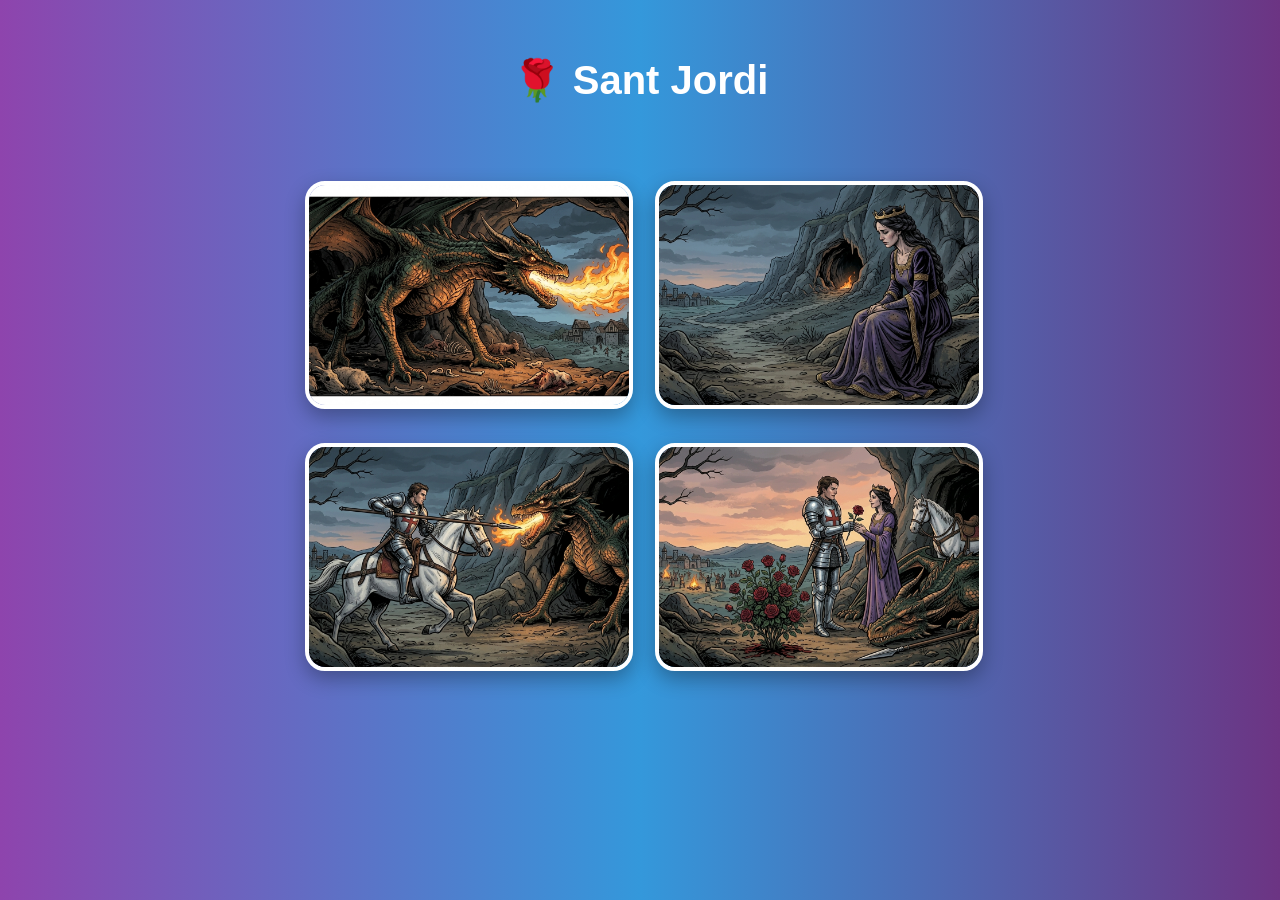
<file: index.html>
<!DOCTYPE html>
<html lang="es">
<head>
<meta charset="UTF-8">
<meta name="viewport" content="width=device-width, initial-scale=1.0">
<title>Sant Jordi</title>

<link rel="stylesheet" href="style.css">
</head>

<body>

<h1>🌹 Sant Jordi</h1>

<div class="contenedor">

    <a href="sant1.html" class="bloque">
        <img src="sant1.png" alt="Sant Jordi 1">
    </a>

    <a href="sant2.html" class="bloque">
        <img src="sant2.png" alt="Sant Jordi 2">
    </a>

    <a href="sant3.html" class="bloque">
        <img src="sant3.png" alt="Sant Jordi 3">
    </a>

    <a href="sant4.html" class="bloque">
        <img src="sant4.png" alt="Sant Jordi 4">
    </a>

</div>

</body>
</html>
</file>
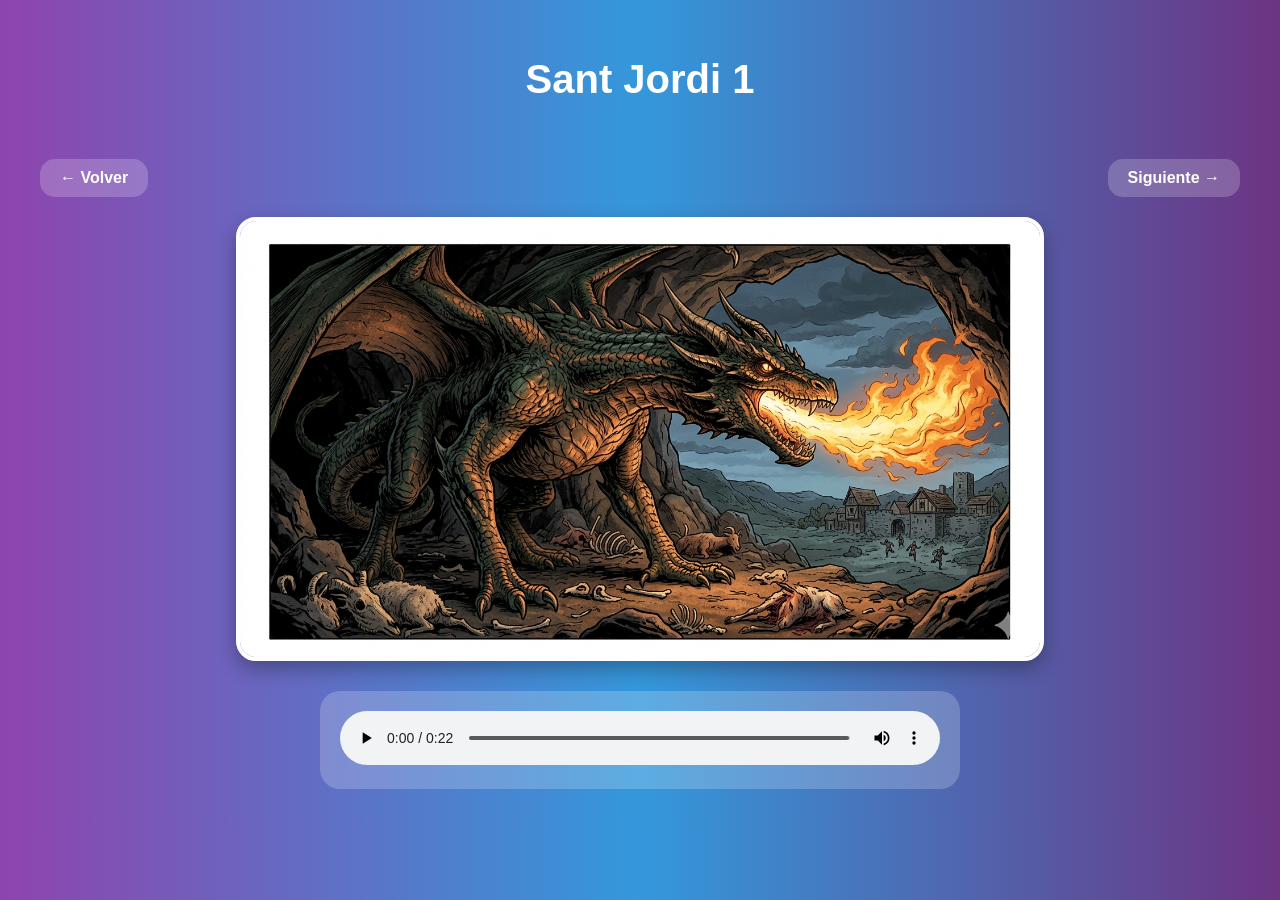
<file: sant1.html>
<!DOCTYPE html>
<html lang="es">
<head>
<meta charset="UTF-8">
<meta name="viewport" content="width=device-width, initial-scale=1.0">
<title>Sant Jordi 1</title>

<link rel="stylesheet" href="style.css">
</head>

<body>

<h1>Sant Jordi 1</h1>

<div class="nav">
    <a href="index.html" class="boton">← Volver</a>
    <a href="sant2.html" class="boton">Siguiente →</a>
</div>

<div class="imagen-grande">
    <img src="sant1.png" alt="Sant Jordi 1">
</div>

<div class="audio-box">
    <audio controls>
        <source src="sant1_es.mp3" type="audio/mpeg">
        Tu navegador no soporta audio.
    </audio>
</div>

</body>
</html>
</file>
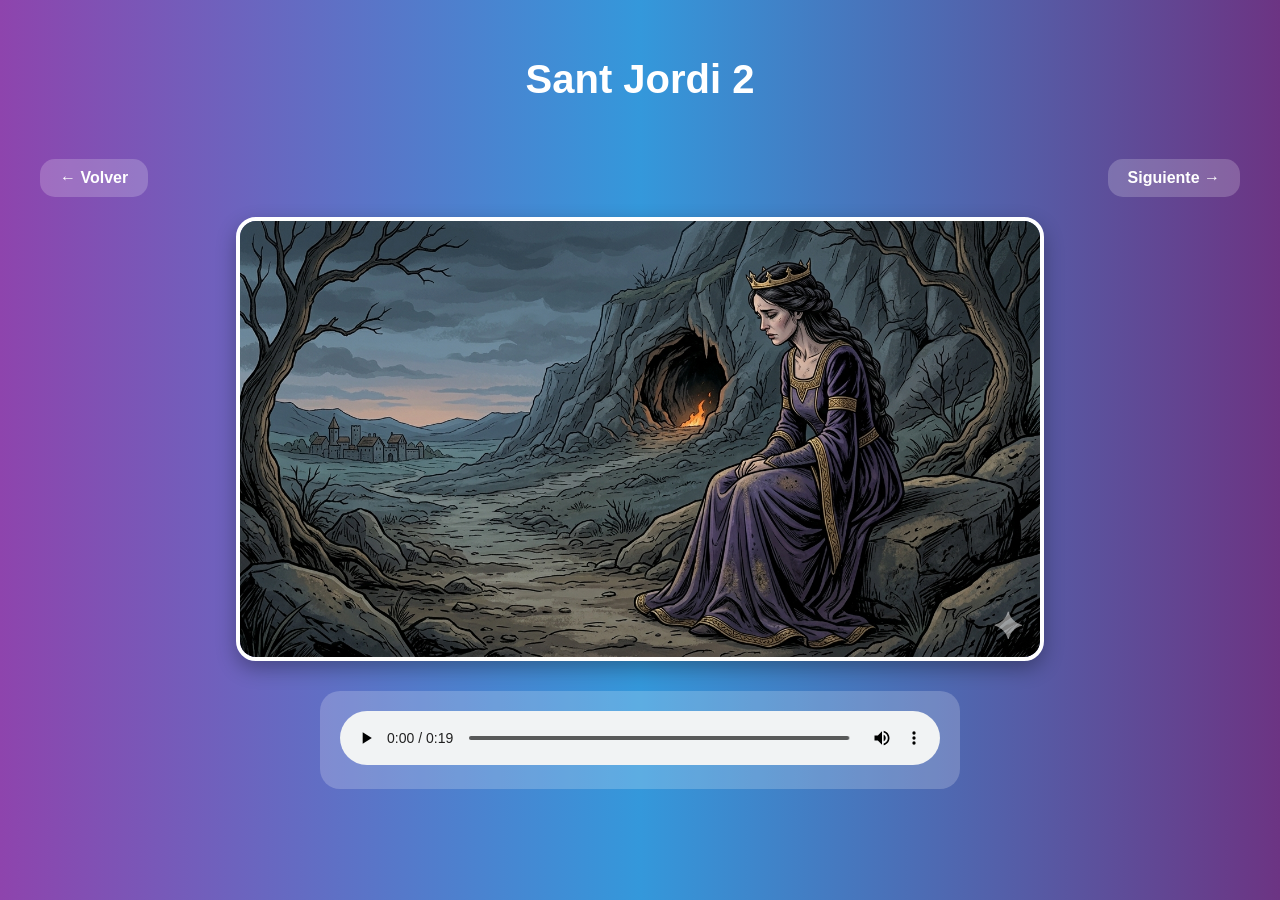
<file: sant2.html>
<!DOCTYPE html>
<html lang="es">
<head>
<meta charset="UTF-8">
<meta name="viewport" content="width=device-width, initial-scale=1.0">
<title>Sant Jordi 2</title>

<link rel="stylesheet" href="style.css">
</head>

<body>

<h1>Sant Jordi 2</h1>

<div class="nav">
    <a href="sant1.html" class="boton">← Volver</a>
    <a href="sant3.html" class="boton">Siguiente →</a>
</div>

<div class="imagen-grande">
    <img src="sant2.png" alt="Sant Jordi 2">
</div>

<div class="audio-box">
    <audio controls>
        <source src="sant2_es.mp3" type="audio/mpeg">
    </audio>
</div>

</body>
</html>
</file>
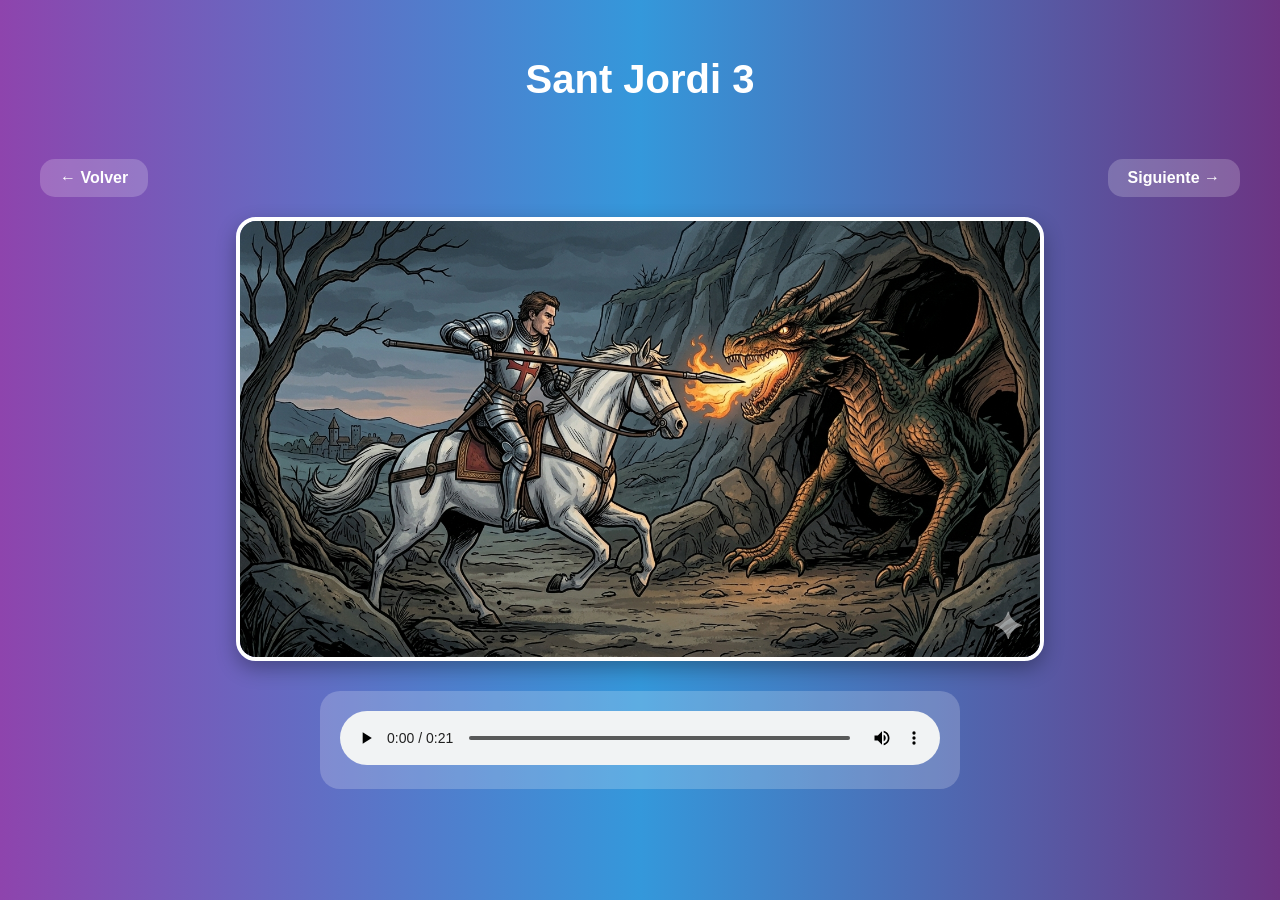
<file: sant3.html>
<!DOCTYPE html>
<html lang="es">
<head>
<meta charset="UTF-8">
<meta name="viewport" content="width=device-width, initial-scale=1.0">
<title>Sant Jordi 3</title>

<link rel="stylesheet" href="style.css">
</head>

<body>

<h1>Sant Jordi 3</h1>

<div class="nav">
    <a href="sant2.html" class="boton">← Volver</a>
    <a href="sant4.html" class="boton">Siguiente →</a>
</div>

<div class="imagen-grande">
    <img src="sant3.png" alt="Sant Jordi 3">
</div>

<div class="audio-box">
    <audio controls>
        <source src="sant3_es.mp3" type="audio/mpeg">
    </audio>
</div>

</body>
</html>
</file>
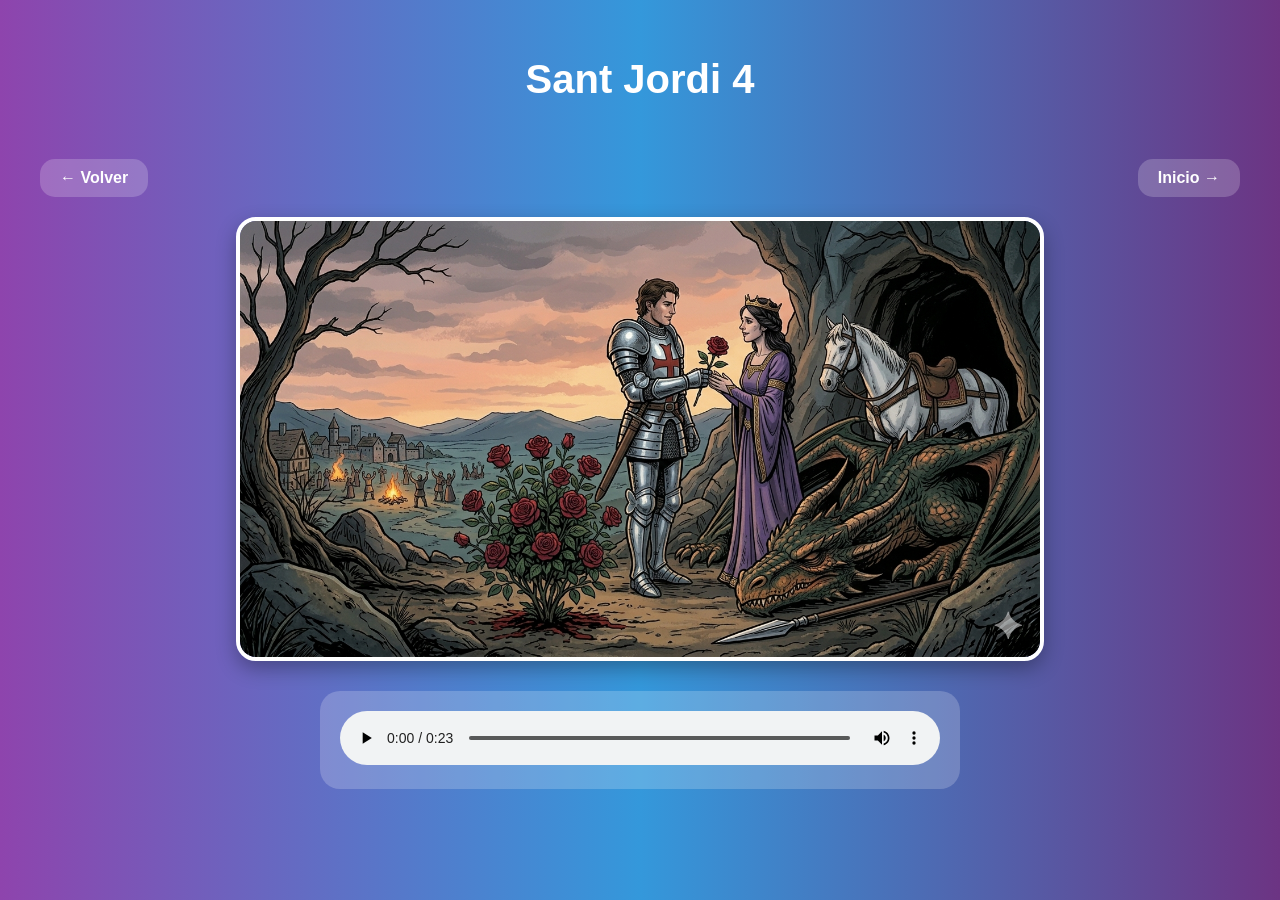
<file: sant4.html>
<!DOCTYPE html>
<html lang="es">
<head>
<meta charset="UTF-8">
<meta name="viewport" content="width=device-width, initial-scale=1.0">
<title>Sant Jordi 4</title>

<link rel="stylesheet" href="style.css">
</head>

<body>

<h1>Sant Jordi 4</h1>

<div class="nav">
    <a href="sant3.html" class="boton">← Volver</a>
    <a href="index.html" class="boton">Inicio →</a>
</div>

<div class="imagen-grande">
    <img src="sant4.png" alt="Sant Jordi 4">
</div>

<div class="audio-box">
    <audio controls>
        <source src="sant4_es.mp3" type="audio/mpeg">
    </audio>
</div>

</body>
</html>
</file>
<file: style.css>
body {
    margin: 0;
    font-family: Arial, sans-serif;
    background: linear-gradient(to right, #8e44ad, #3498db, #6c3483);
    color: white;
    text-align: center;
}

/* TÍTULO */
h1 {
    padding: 30px 20px;
    font-size: 2.5em;
}

/* CONTENEDOR PRINCIPAL (GRID) */
.contenedor {
    display: grid;
    grid-template-columns: repeat(2, 320px);
    gap: 30px;
    justify-content: center;
    padding: 20px;
}

/* BLOQUE IMAGEN */
.bloque {
    cursor: pointer;
    transition: transform 0.3s, box-shadow 0.3s;
}

/* EFECTO HOVER */
.bloque:hover {
    transform: scale(1.05);
}

/* IMÁGENES */
.bloque img {
    width: 100%;
    height: 220px;
    object-fit: cover;
    border-radius: 20px;
    border: 4px solid white;
    box-shadow: 0 8px 20px rgba(0,0,0,0.3);
}
/* NAV BOTONES */
.nav {
    display: flex;
    justify-content: space-between;
    padding: 0 40px;
    margin-bottom: 20px;
}

.boton {
    background-color: rgba(255,255,255,0.2);
    padding: 10px 20px;
    border-radius: 15px;
    text-decoration: none;
    color: white;
    font-weight: bold;
    transition: 0.3s;
}

.boton:hover {
    background-color: rgba(255,255,255,0.4);
}

/* IMAGEN GRANDE */
.imagen-grande {
    display: flex;
    justify-content: center;
    margin: 20px;
}

.imagen-grande img {
    width: 80%;
    max-width: 800px;
    border-radius: 20px;
    border: 4px solid white;
    box-shadow: 0 8px 20px rgba(0,0,0,0.3);
}

/* AUDIO */
.audio-box {
    margin: 30px auto;
    padding: 20px;
    width: 80%;
    max-width: 600px;
    background-color: rgba(255,255,255,0.2);
    border-radius: 20px;
}

audio {
    width: 100%;
}

/* 📱 RESPONSIVE PARA MÓVIL */
@media (max-width: 700px) {

    h1 {
        font-size: 2em;
        padding: 20px;
    }

    .contenedor {
        grid-template-columns: 1fr;
        gap: 20px;
        padding: 15px;
    }

    .bloque img {
        height: 200px;
    }
    @media (max-width: 700px) {

    .nav {
        padding: 0 20px;
    }

    .imagen-grande img {
        width: 95%;
    }

    .audio-box {
        width: 90%;
    }
}
</file>
